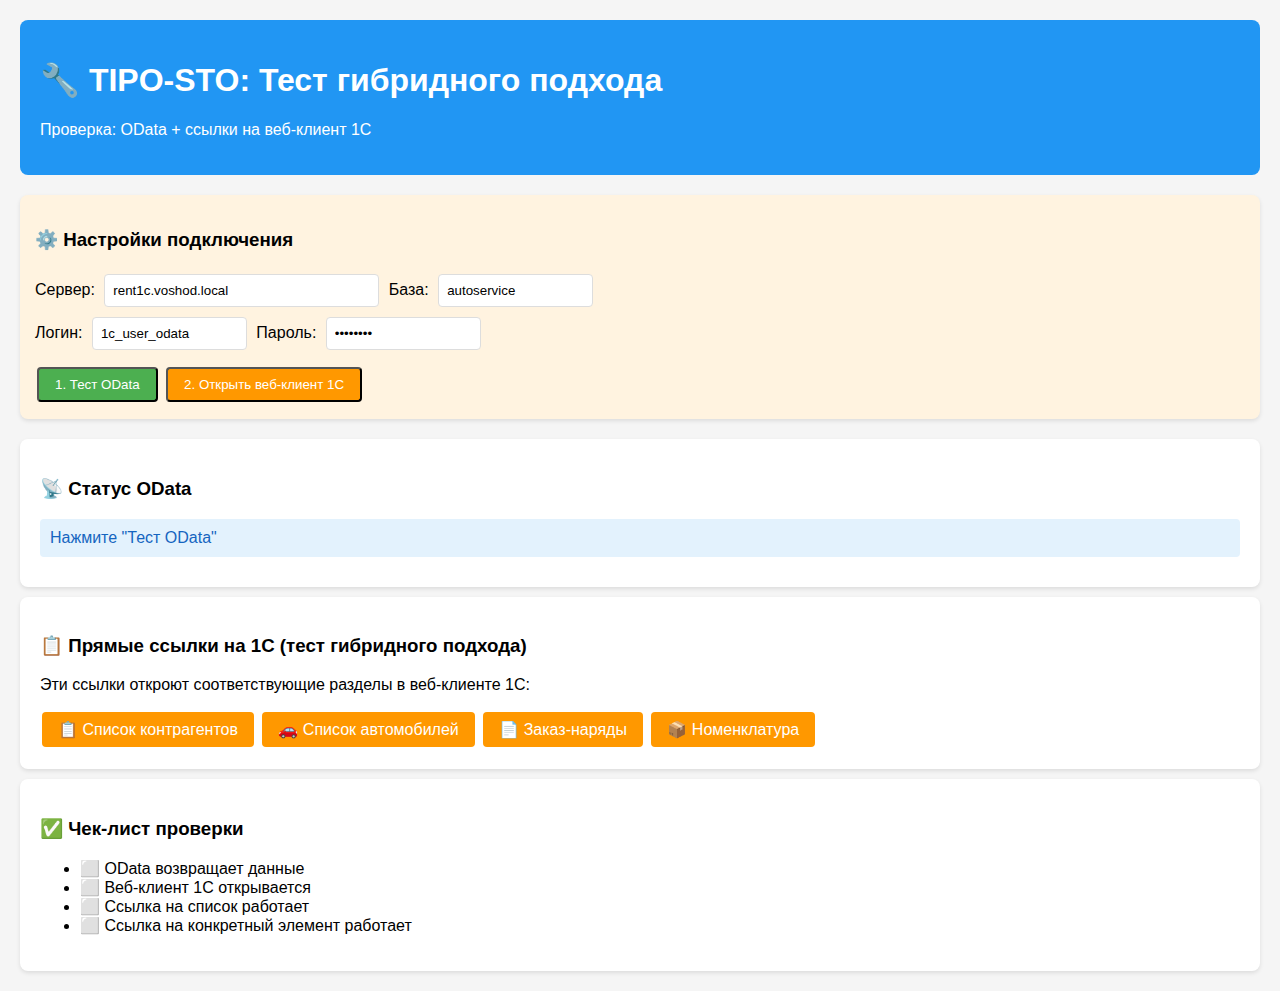
<file: test_hybrid.html>
<!DOCTYPE html>
<html lang="ru">
<head>
    <meta charset="UTF-8">
    <title>TIPO-STO: Тест гибридного подхода</title>
    <style>
        body { font-family: Arial, sans-serif; margin: 20px; background: #f5f5f5; }
        .card { background: white; padding: 20px; margin: 10px 0; border-radius: 8px; box-shadow: 0 2px 4px rgba(0,0,0,0.1); }
        .header { background: #2196F3; color: white; padding: 20px; border-radius: 8px; margin-bottom: 20px; }
        table { width: 100%; border-collapse: collapse; }
        th, td { padding: 10px; text-align: left; border-bottom: 1px solid #eee; }
        th { background: #f9f9f9; }
        .btn { display: inline-block; padding: 8px 16px; background: #4CAF50; color: white; text-decoration: none; border-radius: 4px; margin: 2px; }
        .btn:hover { background: #45a049; }
        .btn-1c { background: #FF9800; }
        .btn-1c:hover { background: #F57C00; }
        .status { padding: 10px; border-radius: 4px; margin: 10px 0; }
        .status.ok { background: #E8F5E9; color: #2E7D32; }
        .status.error { background: #FFEBEE; color: #C62828; }
        .status.loading { background: #E3F2FD; color: #1565C0; }
        #config { background: #fff3e0; padding: 15px; border-radius: 8px; margin-bottom: 20px; }
        input { padding: 8px; margin: 5px; border: 1px solid #ddd; border-radius: 4px; }
    </style>
</head>
<body>
    <div class="header">
        <h1>🔧 TIPO-STO: Тест гибридного подхода</h1>
        <p>Проверка: OData + ссылки на веб-клиент 1С</p>
    </div>

    <div id="config" class="card">
        <h3>⚙️ Настройки подключения</h3>
        <div>
            <label>Сервер: <input type="text" id="server" value="rent1c.voshod.local" size="30"></label>
            <label>База: <input type="text" id="base" value="autoservice" size="15"></label>
        </div>
        <div>
            <label>Логин: <input type="text" id="user" value="1c_user_odata" size="15"></label>
            <label>Пароль: <input type="password" id="pass" value="5KRvqPVt" size="15"></label>
        </div>
        <div style="margin-top: 10px;">
            <button class="btn" onclick="testOData()">1. Тест OData</button>
            <button class="btn btn-1c" onclick="open1CWeb()">2. Открыть веб-клиент 1С</button>
        </div>
    </div>

    <div id="odata-status" class="card">
        <h3>📡 Статус OData</h3>
        <div id="odata-result" class="status loading">Нажмите "Тест OData"</div>
    </div>

    <div id="data-card" class="card" style="display:none;">
        <h3>👥 Контрагенты из Rent1C <span id="count"></span></h3>
        <table>
            <thead>
                <tr>
                    <th>Наименование</th>
                    <th>ИНН</th>
                    <th>Телефон</th>
                    <th>Действия</th>
                </tr>
            </thead>
            <tbody id="data-table"></tbody>
        </table>
    </div>

    <div class="card">
        <h3>📋 Прямые ссылки на 1С (тест гибридного подхода)</h3>
        <p>Эти ссылки откроют соответствующие разделы в веб-клиенте 1С:</p>
        <div id="direct-links">
            <a class="btn btn-1c" href="#" onclick="open1CList('Catalog.Контрагенты')">📋 Список контрагентов</a>
            <a class="btn btn-1c" href="#" onclick="open1CList('Catalog.Автомобили')">🚗 Список автомобилей</a>
            <a class="btn btn-1c" href="#" onclick="open1CList('Document.ЗаказНаряд')">📄 Заказ-наряды</a>
            <a class="btn btn-1c" href="#" onclick="open1CList('Catalog.Номенклатура')">📦 Номенклатура</a>
        </div>
    </div>

    <div class="card">
        <h3>✅ Чек-лист проверки</h3>
        <ul>
            <li id="check1">⬜ OData возвращает данные</li>
            <li id="check2">⬜ Веб-клиент 1С открывается</li>
            <li id="check3">⬜ Ссылка на список работает</li>
            <li id="check4">⬜ Ссылка на конкретный элемент работает</li>
        </ul>
    </div>

    <script>
        function getBaseUrl() {
            const server = document.getElementById('server').value;
            const base = document.getElementById('base').value;
            return `http://${server}/${base}`;
        }

        function getAuth() {
            const user = document.getElementById('user').value;
            const pass = document.getElementById('pass').value;
            return 'Basic ' + btoa(user + ':' + pass);
        }

        async function testOData() {
            const resultDiv = document.getElementById('odata-result');
            resultDiv.className = 'status loading';
            resultDiv.textContent = 'Загрузка...';

            try {
                const url = `${getBaseUrl()}/odata/standard.odata/Catalog_Контрагенты?$top=10&$select=Ref_Key,Description,ИНН&$filter=IsFolder eq false`;

                const response = await fetch(url, {
                    headers: { 'Authorization': getAuth() }
                });

                if (!response.ok) throw new Error(`HTTP ${response.status}`);

                const data = await response.json();
                const items = data.value || [];

                resultDiv.className = 'status ok';
                resultDiv.textContent = `✅ OData работает! Получено ${items.length} записей`;
                document.getElementById('check1').textContent = '✅ OData возвращает данные';

                // Показать данные
                if (items.length > 0) {
                    document.getElementById('data-card').style.display = 'block';
                    document.getElementById('count').textContent = `(${items.length} шт.)`;

                    const tbody = document.getElementById('data-table');
                    tbody.innerHTML = items.map(item => `
                        <tr>
                            <td>${item.Description || '—'}</td>
                            <td>${item.ИНН || '—'}</td>
                            <td>—</td>
                            <td>
                                <a class="btn" href="#" onclick="open1CItem('Catalog.Контрагенты', '${item.Ref_Key}'); return false;">
                                    Открыть в 1С
                                </a>
                            </td>
                        </tr>
                    `).join('');
                }

            } catch (error) {
                resultDiv.className = 'status error';
                resultDiv.textContent = `❌ Ошибка: ${error.message}`;

                if (error.message.includes('Failed to fetch')) {
                    resultDiv.textContent += ' (CORS или сеть недоступна)';
                }
            }
        }

        function open1CWeb() {
            const url = `${getBaseUrl()}/ru_RU/`;
            window.open(url, '_blank');
            document.getElementById('check2').textContent = '✅ Веб-клиент 1С открывается';
        }

        function open1CList(entity) {
            const url = `${getBaseUrl()}/ru_RU/#e1cib/list/${entity}`;
            window.open(url, '_blank');
            document.getElementById('check3').textContent = '✅ Ссылка на список работает';
        }

        function open1CItem(entity, refKey) {
            // Формат для открытия конкретного элемента
            const url = `${getBaseUrl()}/ru_RU/#e1cib/data/${entity}?ref=${refKey}`;
            window.open(url, '_blank');
            document.getElementById('check4').textContent = '✅ Ссылка на конкретный элемент работает';
        }
    </script>
</body>
</html>
</file>
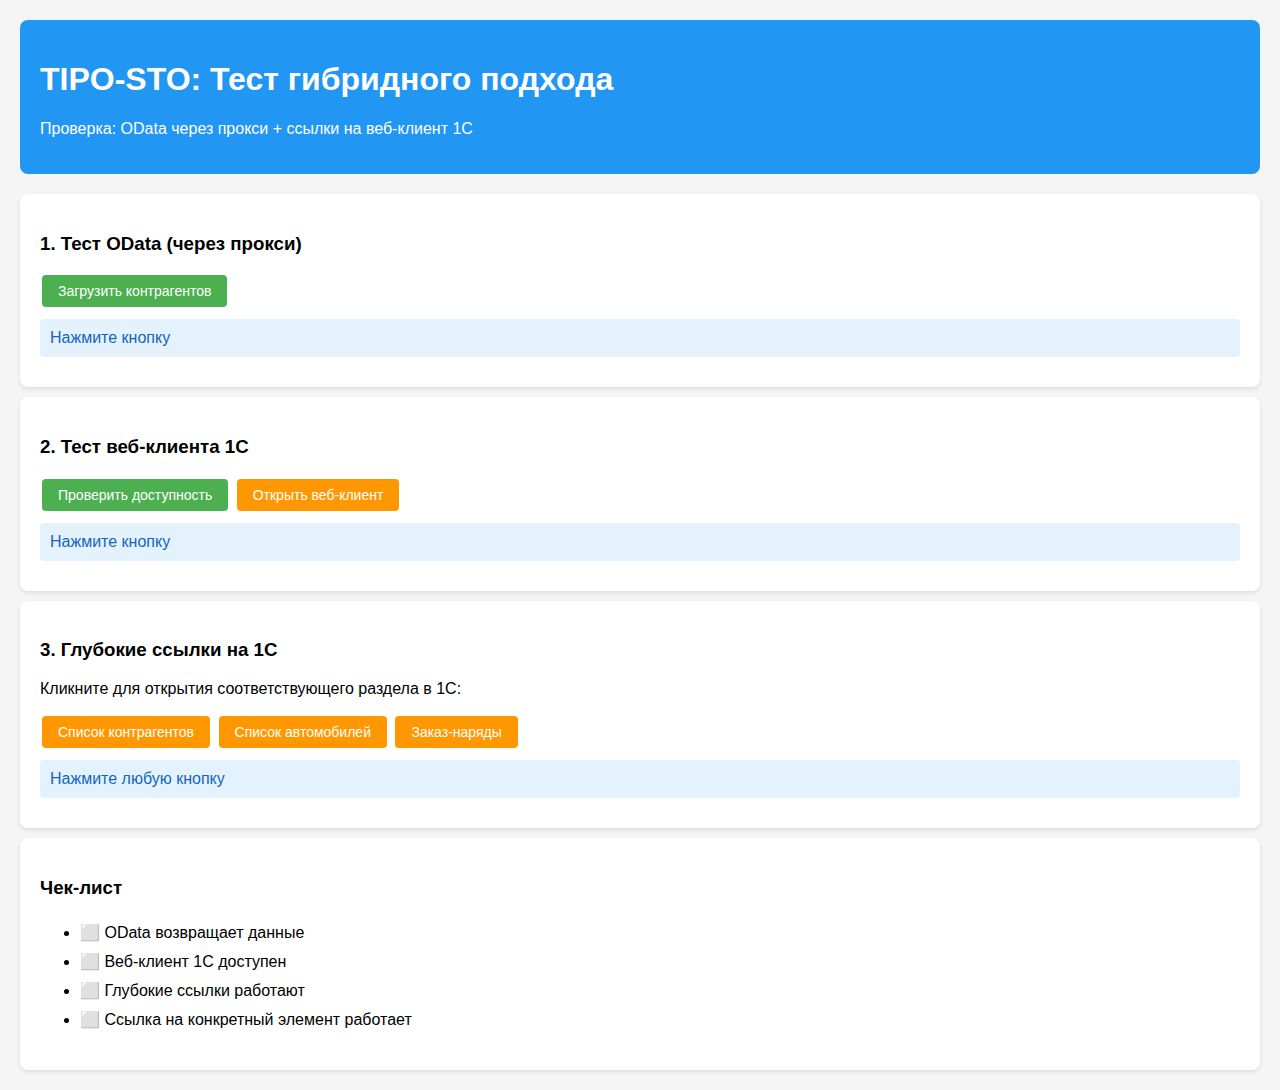
<file: test_hybrid_proxy.html>
<!DOCTYPE html>
<html lang="ru">
<head>
    <meta charset="UTF-8">
    <title>TIPO-STO: Тест гибридного подхода</title>
    <style>
        body { font-family: Arial, sans-serif; margin: 20px; background: #f5f5f5; }
        .card { background: white; padding: 20px; margin: 10px 0; border-radius: 8px; box-shadow: 0 2px 4px rgba(0,0,0,0.1); }
        .header { background: #2196F3; color: white; padding: 20px; border-radius: 8px; margin-bottom: 20px; }
        table { width: 100%; border-collapse: collapse; }
        th, td { padding: 10px; text-align: left; border-bottom: 1px solid #eee; }
        th { background: #f9f9f9; }
        .btn { display: inline-block; padding: 8px 16px; background: #4CAF50; color: white; text-decoration: none; border-radius: 4px; margin: 2px; cursor: pointer; border: none; font-size: 14px; }
        .btn:hover { background: #45a049; }
        .btn-1c { background: #FF9800; }
        .btn-1c:hover { background: #F57C00; }
        .status { padding: 10px; border-radius: 4px; margin: 10px 0; }
        .status.ok { background: #E8F5E9; color: #2E7D32; }
        .status.error { background: #FFEBEE; color: #C62828; }
        .status.loading { background: #E3F2FD; color: #1565C0; }
        .checklist li { padding: 5px 0; }
    </style>
</head>
<body>
    <div class="header">
        <h1>TIPO-STO: Тест гибридного подхода</h1>
        <p>Проверка: OData через прокси + ссылки на веб-клиент 1С</p>
    </div>

    <div class="card">
        <h3>1. Тест OData (через прокси)</h3>
        <button class="btn" onclick="testOData()">Загрузить контрагентов</button>
        <div id="odata-result" class="status loading">Нажмите кнопку</div>
    </div>

    <div id="data-card" class="card" style="display:none;">
        <h3>Контрагенты из Rent1C</h3>
        <table>
            <thead>
                <tr>
                    <th>Наименование</th>
                    <th>ИНН</th>
                    <th>Действия</th>
                </tr>
            </thead>
            <tbody id="data-table"></tbody>
        </table>
    </div>

    <div class="card">
        <h3>2. Тест веб-клиента 1С</h3>
        <button class="btn" onclick="testWebClient()">Проверить доступность</button>
        <button class="btn btn-1c" onclick="open1CWeb()">Открыть веб-клиент</button>
        <div id="webclient-result" class="status loading">Нажмите кнопку</div>
    </div>

    <div class="card">
        <h3>3. Глубокие ссылки на 1С</h3>
        <p>Кликните для открытия соответствующего раздела в 1С:</p>
        <button class="btn btn-1c" onclick="open1CList('Catalog.Контрагенты')">Список контрагентов</button>
        <button class="btn btn-1c" onclick="open1CList('Catalog.Автомобили')">Список автомобилей</button>
        <button class="btn btn-1c" onclick="open1CList('Document.ЗаказНаряд')">Заказ-наряды</button>
        <div id="deeplink-result" class="status loading">Нажмите любую кнопку</div>
    </div>

    <div class="card">
        <h3>Чек-лист</h3>
        <ul class="checklist">
            <li id="check1">⬜ OData возвращает данные</li>
            <li id="check2">⬜ Веб-клиент 1С доступен</li>
            <li id="check3">⬜ Глубокие ссылки работают</li>
            <li id="check4">⬜ Ссылка на конкретный элемент работает</li>
        </ul>
        <div id="conclusion" class="status" style="display:none;"></div>
    </div>

    <script>
        // Авторизация встроена в URL (Администратор без пароля)
        const RENT1C_WEB = 'https://Администратор:@aclient.1c-hosting.com/1R96614/1R96614_AA61AS_e771ys34or/ru_RU/';
        let checks = { odata: false, webclient: false, deeplink: false, item: false };

        async function testOData() {
            const resultDiv = document.getElementById('odata-result');
            resultDiv.className = 'status loading';
            resultDiv.textContent = 'Загрузка...';

            try {
                const url = '/proxy/odata/Catalog_Контрагенты?$top=10&$select=Ref_Key,Description,ИНН&$filter=IsFolder eq false';
                const response = await fetch(url);
                const data = await response.json();

                if (data.error) throw new Error(data.error);

                const items = data.value || [];
                resultDiv.className = 'status ok';
                resultDiv.textContent = `✅ Получено ${items.length} контрагентов`;
                document.getElementById('check1').textContent = '✅ OData возвращает данные';
                checks.odata = true;

                if (items.length > 0) {
                    document.getElementById('data-card').style.display = 'block';
                    const tbody = document.getElementById('data-table');
                    tbody.innerHTML = items.map(item => `
                        <tr>
                            <td>${item.Description || '—'}</td>
                            <td>${item.ИНН || '—'}</td>
                            <td>
                                <button class="btn btn-1c" onclick="open1CItem('Catalog.Контрагенты', '${item.Ref_Key}')">
                                    Открыть в 1С
                                </button>
                            </td>
                        </tr>
                    `).join('');
                }
                checkConclusion();

            } catch (error) {
                resultDiv.className = 'status error';
                resultDiv.textContent = `❌ Ошибка: ${error.message}`;
            }
        }

        async function testWebClient() {
            const resultDiv = document.getElementById('webclient-result');
            resultDiv.className = 'status loading';
            resultDiv.textContent = 'Проверка...';

            try {
                const response = await fetch('/proxy/webclient');
                const data = await response.json();

                if (data.error) throw new Error(data.error);

                resultDiv.className = 'status ok';
                resultDiv.textContent = `✅ Веб-клиент доступен (HTTP ${data.code})`;
                document.getElementById('check2').textContent = '✅ Веб-клиент 1С доступен';
                checks.webclient = true;
                checkConclusion();

            } catch (error) {
                resultDiv.className = 'status error';
                resultDiv.textContent = `❌ Ошибка: ${error.message}`;
            }
        }

        function open1CWeb() {
            window.open(RENT1C_WEB, '_blank');
        }

        function open1CList(entity) {
            const url = RENT1C_WEB + '#e1cib/list/' + entity;
            window.open(url, '_blank');
            document.getElementById('deeplink-result').className = 'status ok';
            document.getElementById('deeplink-result').textContent = `✅ Открыта ссылка: ${entity}`;
            document.getElementById('check3').textContent = '✅ Глубокие ссылки работают';
            checks.deeplink = true;
            checkConclusion();
        }

        function open1CItem(entity, refKey) {
            const url = RENT1C_WEB + '#e1cib/data/' + entity + '?ref=' + refKey;
            window.open(url, '_blank');
            document.getElementById('check4').textContent = '✅ Ссылка на конкретный элемент работает';
            checks.item = true;
            checkConclusion();
        }

        function checkConclusion() {
            const allPassed = checks.odata && checks.webclient && checks.deeplink && checks.item;
            const conclusionDiv = document.getElementById('conclusion');

            if (allPassed) {
                conclusionDiv.style.display = 'block';
                conclusionDiv.className = 'status ok';
                conclusionDiv.innerHTML = '<strong>🎉 ВСЕ ТЕСТЫ ПРОЙДЕНЫ!</strong><br>Гибридный подход работает. Можно строить TIPO-STO на Rent1C.';
            }
        }
    </script>
</body>
</html>
</file>
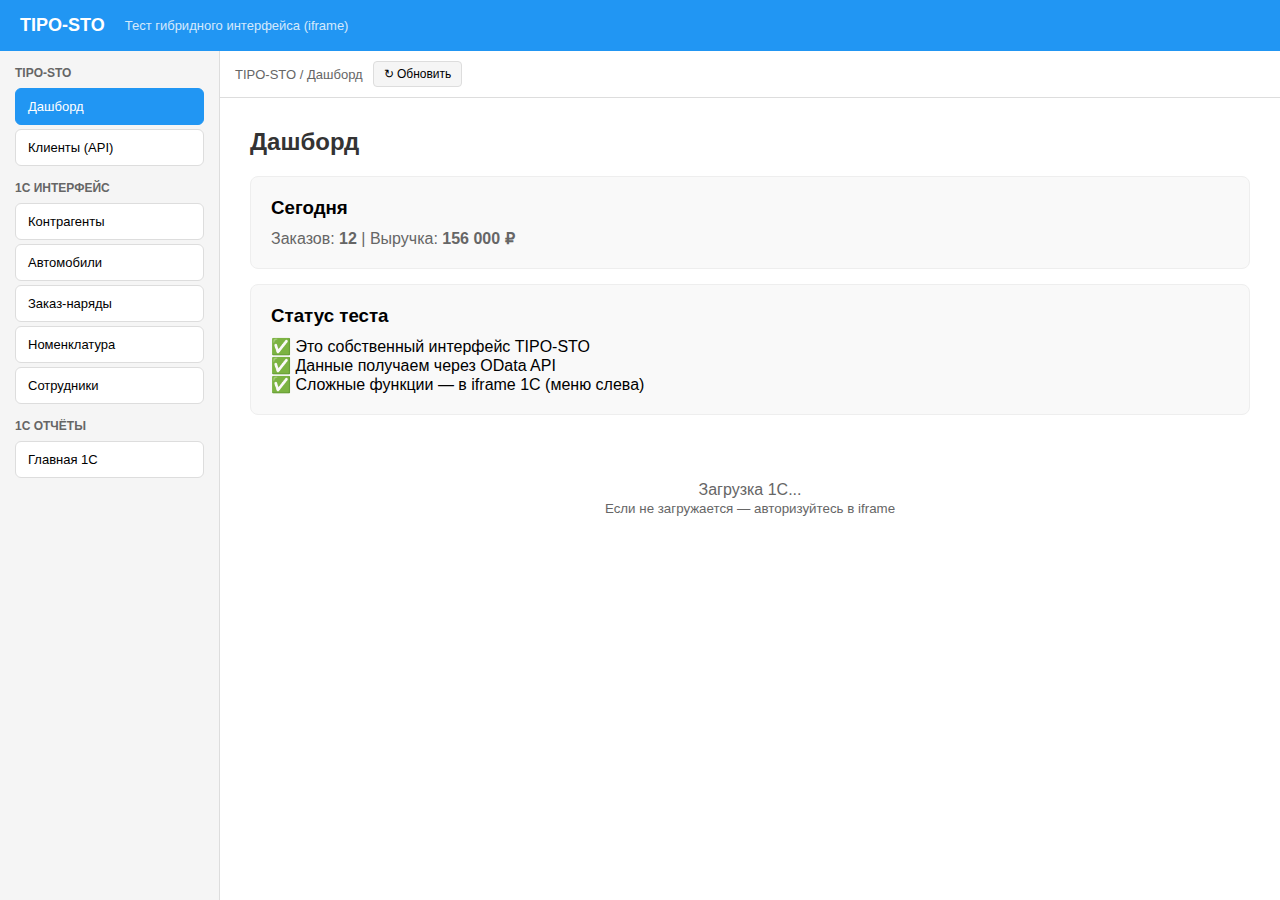
<file: test_iframe.html>
<!DOCTYPE html>
<html lang="ru">
<head>
    <meta charset="UTF-8">
    <title>TIPO-STO: Тест iframe</title>
    <style>
        * { margin: 0; padding: 0; box-sizing: border-box; }
        body { font-family: Arial, sans-serif; height: 100vh; display: flex; flex-direction: column; }

        .header {
            background: #2196F3;
            color: white;
            padding: 15px 20px;
            display: flex;
            align-items: center;
            gap: 20px;
        }
        .header h1 { font-size: 18px; }

        .main { display: flex; flex: 1; overflow: hidden; }

        .sidebar {
            width: 220px;
            background: #f5f5f5;
            border-right: 1px solid #ddd;
            padding: 15px;
            overflow-y: auto;
        }

        .sidebar h3 {
            font-size: 12px;
            color: #666;
            margin: 15px 0 8px 0;
            text-transform: uppercase;
        }
        .sidebar h3:first-child { margin-top: 0; }

        .sidebar button {
            display: block;
            width: 100%;
            padding: 10px 12px;
            margin: 4px 0;
            background: white;
            border: 1px solid #ddd;
            border-radius: 6px;
            text-align: left;
            cursor: pointer;
            font-size: 13px;
            transition: all 0.2s;
        }
        .sidebar button:hover { background: #e3f2fd; border-color: #2196F3; }
        .sidebar button.active { background: #2196F3; color: white; border-color: #2196F3; }

        .content { flex: 1; display: flex; flex-direction: column; }

        .toolbar {
            background: #fff;
            border-bottom: 1px solid #ddd;
            padding: 10px 15px;
            display: flex;
            align-items: center;
            gap: 10px;
        }
        .toolbar .path { color: #666; font-size: 13px; }
        .toolbar .reload {
            padding: 5px 10px;
            background: #f5f5f5;
            border: 1px solid #ddd;
            border-radius: 4px;
            cursor: pointer;
            font-size: 12px;
        }
        .toolbar .reload:hover { background: #eee; }

        .iframe-container { flex: 1; position: relative; }

        iframe {
            width: 100%;
            height: 100%;
            border: none;
        }

        .loading {
            position: absolute;
            top: 50%;
            left: 50%;
            transform: translate(-50%, -50%);
            text-align: center;
            color: #666;
        }
        .loading.hidden { display: none; }

        .tipo-section {
            padding: 30px;
            background: white;
            height: 100%;
            overflow: auto;
        }
        .tipo-section h2 { margin-bottom: 20px; color: #333; }
        .tipo-section .card {
            background: #f9f9f9;
            border: 1px solid #eee;
            border-radius: 8px;
            padding: 20px;
            margin-bottom: 15px;
        }
        .tipo-section table { width: 100%; border-collapse: collapse; }
        .tipo-section th, .tipo-section td {
            padding: 10px;
            text-align: left;
            border-bottom: 1px solid #eee;
        }
        .tipo-section th { background: #f5f5f5; }
    </style>
</head>
<body>
    <div class="header">
        <h1>TIPO-STO</h1>
        <span style="opacity: 0.8; font-size: 13px;">Тест гибридного интерфейса (iframe)</span>
    </div>

    <div class="main">
        <div class="sidebar">
            <h3>TIPO-STO</h3>
            <button onclick="showTipoSection('dashboard')" class="active">Дашборд</button>
            <button onclick="showTipoSection('clients')">Клиенты (API)</button>

            <h3>1С Интерфейс</h3>
            <button onclick="open1C('e1cib/list/Catalog.Контрагенты')">Контрагенты</button>
            <button onclick="open1C('e1cib/list/Catalog.Автомобили')">Автомобили</button>
            <button onclick="open1C('e1cib/list/Document.ЗаказНаряд')">Заказ-наряды</button>
            <button onclick="open1C('e1cib/list/Catalog.Номенклатура')">Номенклатура</button>
            <button onclick="open1C('e1cib/list/Catalog.Сотрудники')">Сотрудники</button>

            <h3>1С Отчёты</h3>
            <button onclick="open1C('')">Главная 1С</button>
        </div>

        <div class="content">
            <div class="toolbar">
                <span class="path" id="current-path">TIPO-STO / Дашборд</span>
                <button class="reload" onclick="reloadFrame()">↻ Обновить</button>
            </div>

            <div class="iframe-container">
                <div class="loading" id="loading">
                    Загрузка 1С...<br>
                    <small>Если не загружается — авторизуйтесь в iframe</small>
                </div>

                <!-- TIPO-STO секции -->
                <div id="tipo-dashboard" class="tipo-section">
                    <h2>Дашборд</h2>
                    <div class="card">
                        <h3>Сегодня</h3>
                        <p style="margin-top: 10px; color: #666;">Заказов: <strong>12</strong> | Выручка: <strong>156 000 ₽</strong></p>
                    </div>
                    <div class="card">
                        <h3>Статус теста</h3>
                        <p style="margin-top: 10px;">✅ Это собственный интерфейс TIPO-STO</p>
                        <p>✅ Данные получаем через OData API</p>
                        <p>✅ Сложные функции — в iframe 1С (меню слева)</p>
                    </div>
                </div>

                <div id="tipo-clients" class="tipo-section" style="display: none;">
                    <h2>Клиенты (данные через API)</h2>
                    <div class="card">
                        <p>Загрузка...</p>
                    </div>
                    <table id="clients-table">
                        <thead>
                            <tr><th>Имя</th><th>ИНН</th><th>Действия</th></tr>
                        </thead>
                        <tbody></tbody>
                    </table>
                </div>

                <!-- iframe для 1С -->
                <iframe id="frame1c" style="display: none;" onload="onFrameLoad()"></iframe>
            </div>
        </div>
    </div>

    <script>
        const BASE_1C = 'https://aclient.1c-hosting.com/1R96614/1R96614_AA61AS_e771ys34or/ru_RU/';
        let currentSection = 'dashboard';

        function showTipoSection(section) {
            // Скрыть всё
            document.getElementById('frame1c').style.display = 'none';
            document.getElementById('tipo-dashboard').style.display = 'none';
            document.getElementById('tipo-clients').style.display = 'none';
            document.getElementById('loading').classList.add('hidden');

            // Показать нужную секцию
            if (section === 'dashboard') {
                document.getElementById('tipo-dashboard').style.display = 'block';
                document.getElementById('current-path').textContent = 'TIPO-STO / Дашборд';
            } else if (section === 'clients') {
                document.getElementById('tipo-clients').style.display = 'block';
                document.getElementById('current-path').textContent = 'TIPO-STO / Клиенты';
                loadClients();
            }

            // Обновить активную кнопку
            document.querySelectorAll('.sidebar button').forEach(b => b.classList.remove('active'));
            event.target.classList.add('active');
            currentSection = section;
        }

        function open1C(path) {
            // Скрыть TIPO-STO секции
            document.getElementById('tipo-dashboard').style.display = 'none';
            document.getElementById('tipo-clients').style.display = 'none';

            // Показать iframe
            const frame = document.getElementById('frame1c');
            const loading = document.getElementById('loading');

            frame.style.display = 'block';
            loading.classList.remove('hidden');

            // Установить URL
            const url = BASE_1C + (path ? '#' + path : '');
            frame.src = url;

            // Обновить путь
            const pathName = path ? path.split('.').pop() : 'Главная';
            document.getElementById('current-path').textContent = '1С / ' + pathName;

            // Обновить активную кнопку
            document.querySelectorAll('.sidebar button').forEach(b => b.classList.remove('active'));
            event.target.classList.add('active');
            currentSection = '1c';
        }

        function onFrameLoad() {
            document.getElementById('loading').classList.add('hidden');
        }

        function reloadFrame() {
            if (currentSection === '1c') {
                const frame = document.getElementById('frame1c');
                frame.src = frame.src;
            } else if (currentSection === 'clients') {
                loadClients();
            }
        }

        async function loadClients() {
            const tbody = document.querySelector('#clients-table tbody');
            tbody.innerHTML = '<tr><td colspan="3">Загрузка...</td></tr>';

            try {
                const resp = await fetch('/proxy/odata/Catalog_Контрагенты?$top=10&$select=Ref_Key,Description,ИНН&$filter=IsFolder eq false');
                const data = await resp.json();

                if (data.value && data.value.length > 0) {
                    tbody.innerHTML = data.value.map(c => `
                        <tr>
                            <td>${c.Description || '—'}</td>
                            <td>${c.ИНН || '—'}</td>
                            <td>
                                <button onclick="openClient1C('${c.Ref_Key}')" style="padding: 5px 10px; cursor: pointer;">
                                    Открыть в 1С
                                </button>
                            </td>
                        </tr>
                    `).join('');
                }
            } catch (e) {
                tbody.innerHTML = '<tr><td colspan="3">Ошибка: ' + e.message + '</td></tr>';
            }
        }

        function openClient1C(refKey) {
            document.getElementById('tipo-clients').style.display = 'none';

            const frame = document.getElementById('frame1c');
            frame.style.display = 'block';
            document.getElementById('loading').classList.remove('hidden');

            // Формат для открытия конкретного элемента
            frame.src = BASE_1C + '#e1cib/data/Catalog.Контрагенты?ref=' + refKey;
            document.getElementById('current-path').textContent = '1С / Карточка контрагента';
            currentSection = '1c';
        }
    </script>
</body>
</html>
</file>
